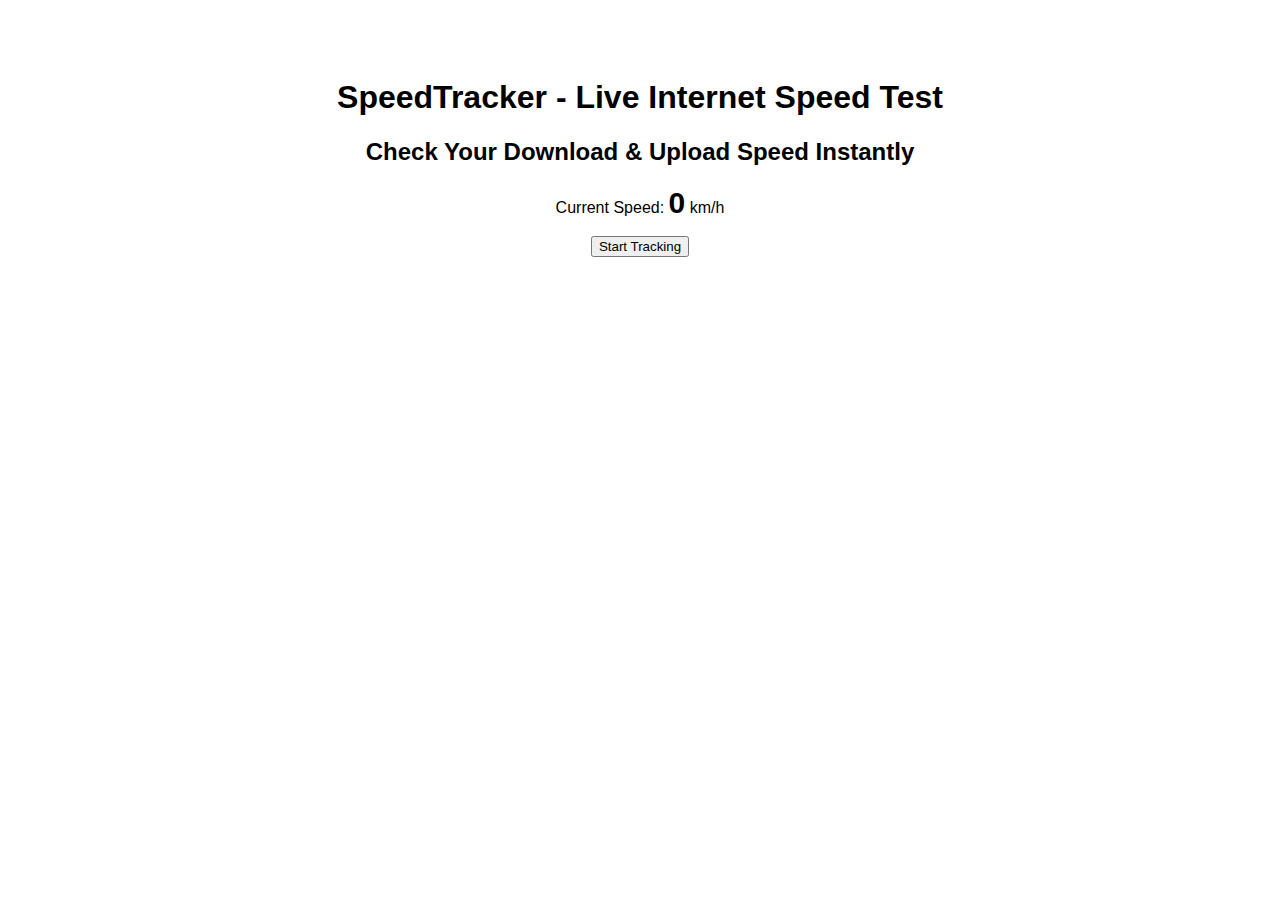
<file: index.html>
<!DOCTYPE html>
<html lang="en">
<head>
    <meta charset="UTF-8">
    <meta name="viewport" content="width=device-width, initial-scale=1.0">

    <link rel="icon" type="image/png" href="/favicon.png">
    
    <!-- ✅ Optimized Title for SEO -->
    <title>SpeedTracker - Free Internet Speed Test | Fast & Accurate</title>

    <!-- ✅ Meta Description for Better Search Ranking -->
    <meta name="description" content="SpeedTracker is a fast and accurate internet speed test tool. Instantly check your download, upload speed, latency, and network stability.">

    <!-- ✅ Keywords (Google ignores it, but useful for some search engines) -->
    <meta name="keywords" content="internet speed test, speed tracker, check internet speed, fast internet test, online speed test">

    <!-- ✅ Open Graph Tags for Social Media Sharing -->
    <meta property="og:title" content="SpeedTracker - Free & Fast Internet Speed Test" />
    <meta property="og:description" content="Test your internet speed with SpeedTracker. Get real-time results in Mbps, latency, and stability." />
    <meta property="og:image" content="https://speedtracker.in/logo.png" />
    <meta property="og:url" content="https://speedtracker.in/" />

    <!-- ✅ Twitter Card Tags -->
    <meta name="twitter:card" content="summary_large_image">
    <meta name="twitter:title" content="SpeedTracker - Free & Fast Internet Speed Test">
    <meta name="twitter:description" content="SpeedTracker helps you check internet speed in real-time. Get accurate Mbps, latency, and stability results.">
    <meta name="twitter:image" content="https://speedtracker.in/logo.png">

    <!-- ✅ Structured Data for Google -->
    <script type="application/ld+json">
    {
      "@context": "https://schema.org",
      "@type": "WebSite",
      "name": "SpeedTracker",
      "url": "https://speedtracker.in",
      "description":  "SpeedTracker is a free and accurate tool to check internet speed in Mbps, latency, and network stability."
    }
    </script>

    <!-- Google tag (gtag.js) -->
    <script async src="https://www.googletagmanager.com/gtag/js?id=G-W81G5SCY8X"></script>
    <script>
      window.dataLayer = window.dataLayer || [];
      function gtag(){dataLayer.push(arguments);}
      gtag('js', new Date());

      gtag('config', 'G-W81G5SCY8X');
    </script>

    <style>
        body { font-family: Arial, sans-serif; text-align: center; padding: 50px; }
        #speed { font-size: 30px; font-weight: bold; }
    </style>
</head>
<body>
    <!-- ✅ Proper Use of Heading Tags -->
    <h1>SpeedTracker - Live Internet Speed Test</h1>
    <h2>Check Your Download & Upload Speed Instantly</h2>

    <p>Current Speed: <span id="speed">0</span> km/h</p>
    <button onclick="getSpeed()" aria-label="Start Internet Speed Tracking">Start Tracking</button>

    <script>
        function getSpeed() {
            if (navigator.geolocation) {
                navigator.geolocation.watchPosition(
                    function(position) {
                        let speed = position.coords.speed || 0;
                        document.getElementById("speed").innerText = (speed * 3.6).toFixed(2); // Convert m/s to km/h
                    },
                    function(error) {
                        alert("Error: " + error.message);
                    },
                    { enableHighAccuracy: true }
                );
            } else {
                alert("Geolocation is not supported by your browser.");
            }
        }
    </script>
</body>
</html>
</file>
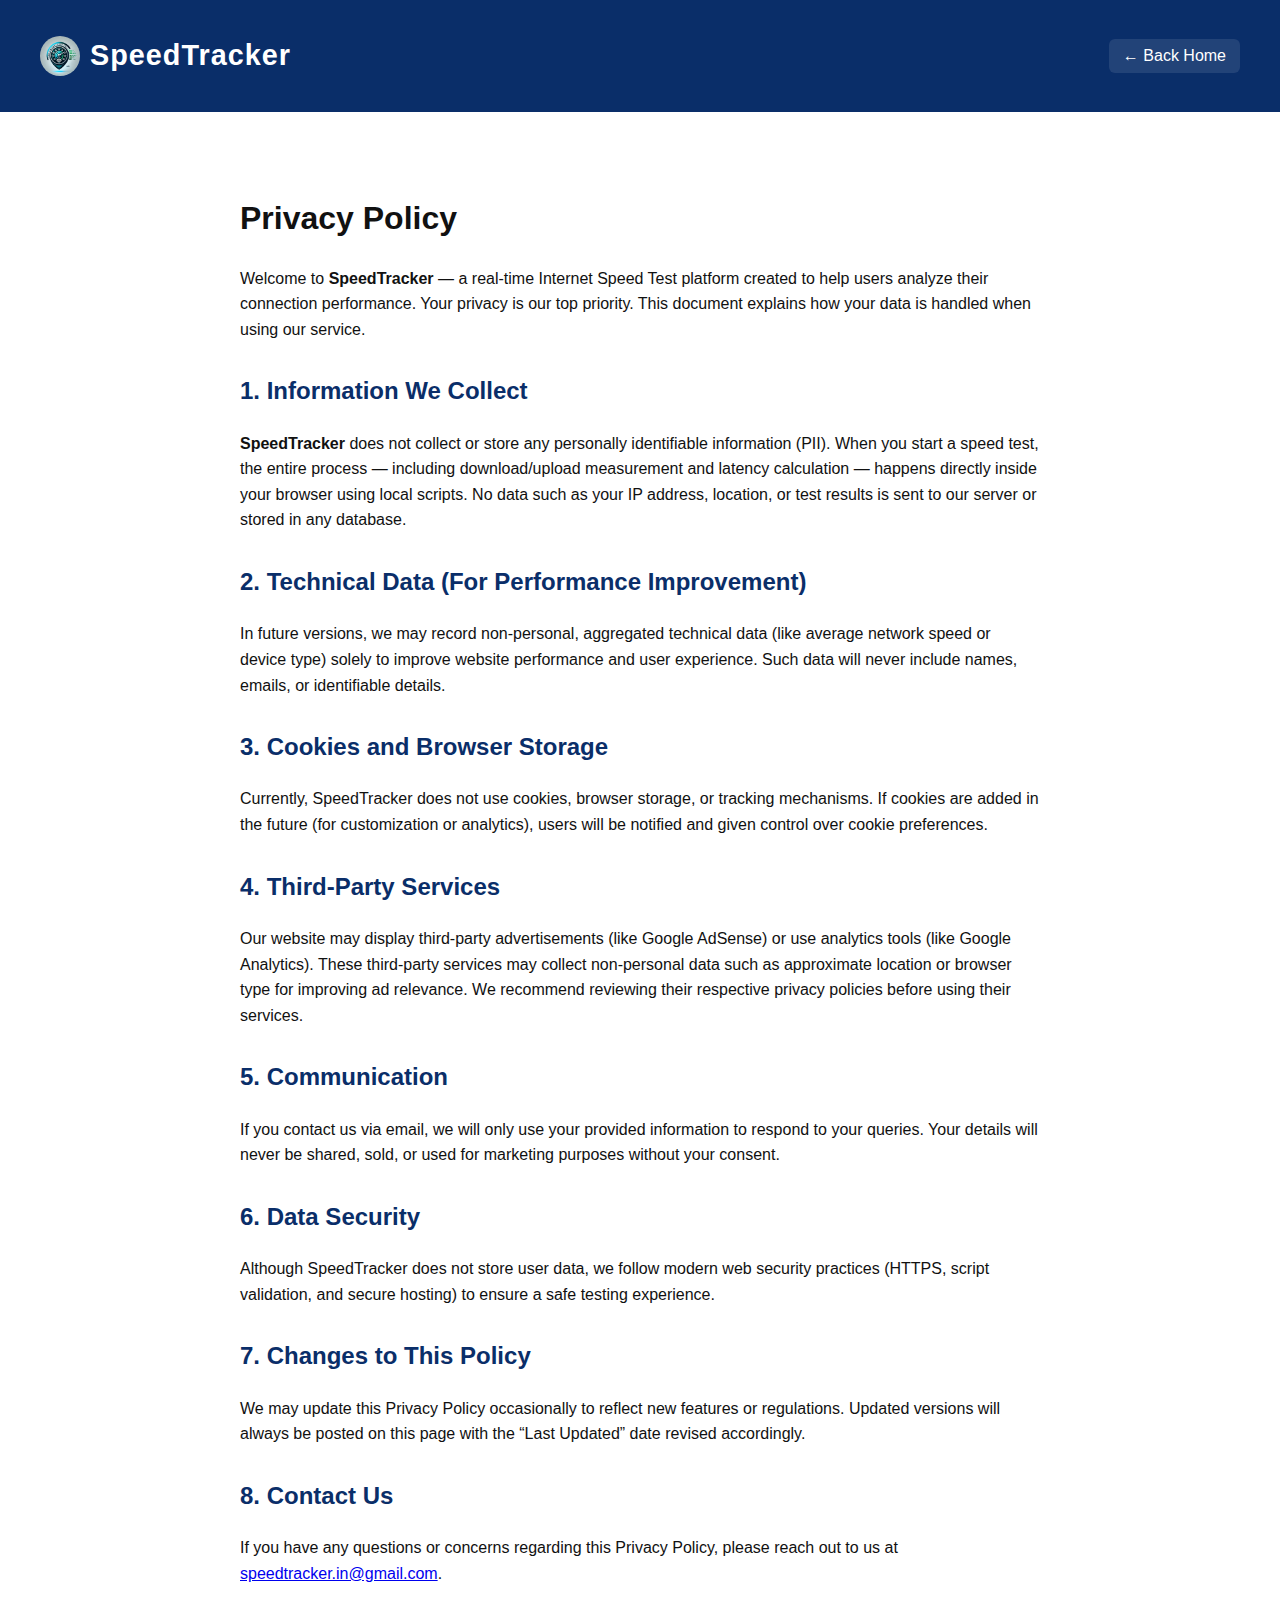
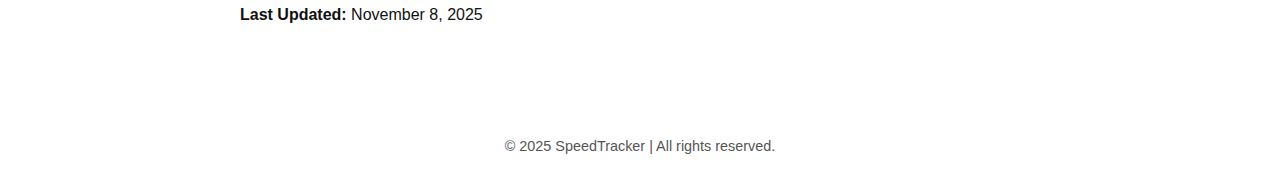
<file: privacy.html>
<!DOCTYPE html>
<html lang="en">
<head>
  <meta charset="UTF-8">
  <meta name="viewport" content="width=device-width, initial-scale=1.0">
  <title>SpeedTracker | Privacy Policy</title>
  <style>
    body {
      margin: 0;
      font-family: 'Segoe UI', Tahoma, Geneva, Verdana, sans-serif;
      background-color: #ffffff;
      color: #111;
    }
    header {
      background-color: #0a2e69;
      color: white;
      padding: 20px 40px;
      display: flex;
      align-items: center;
      justify-content: space-between;
    }
    header .logo {
      display: flex;
      align-items: center;
      gap: 10px;
    }
    header img {
      width: 40px;
      height: 40px;
      border-radius: 50%;
    }
    header h1 {
      font-size: 1.8rem;
      letter-spacing: 1px;
    }
    .back-home {
      text-decoration: none;
      color: white;
      font-size: 1rem;
      display: flex;
      align-items: center;
      gap: 5px;
      background-color: rgba(255,255,255,0.1);
      padding: 8px 14px;
      border-radius: 6px;
      transition: background-color 0.3s;
    }
    .back-home:hover {
      background-color: rgba(255,255,255,0.25);
    }
    main {
      max-width: 800px;
      margin: 40px auto;
      padding: 20px;
      line-height: 1.6;
    }
    h2 {
      color: #0a2e69;
      margin-top: 30px;
    }
    footer {
      text-align: center;
      padding: 20px;
      font-size: 0.9rem;
      color: #555;
    }
  </style>
</head>
<body>
  <header>
    <div class="logo">
      <img src="/favicon.png" alt="SpeedTracker Logo">
      <h1>SpeedTracker</h1>
    </div>
    <a href="/index.html" class="back-home">← Back Home</a>
  </header>

  <main>
  <h1>Privacy Policy</h1>

  <p>Welcome to <strong>SpeedTracker</strong> — a real-time Internet Speed Test platform created to help users analyze their connection performance. 
  Your privacy is our top priority. This document explains how your data is handled when using our service.</p>

  <h2>1. Information We Collect</h2>
  <p><strong>SpeedTracker</strong> does not collect or store any personally identifiable information (PII). 
  When you start a speed test, the entire process — including download/upload measurement and latency calculation — happens directly inside your browser using local scripts. 
  No data such as your IP address, location, or test results is sent to our server or stored in any database.</p>

  <h2>2. Technical Data (For Performance Improvement)</h2>
  <p>In future versions, we may record non-personal, aggregated technical data (like average network speed or device type) solely to improve website performance and user experience. 
  Such data will never include names, emails, or identifiable details.</p>

  <h2>3. Cookies and Browser Storage</h2>
  <p>Currently, SpeedTracker does not use cookies, browser storage, or tracking mechanisms. 
  If cookies are added in the future (for customization or analytics), users will be notified and given control over cookie preferences.</p>

  <h2>4. Third-Party Services</h2>
  <p>Our website may display third-party advertisements (like Google AdSense) or use analytics tools (like Google Analytics). 
  These third-party services may collect non-personal data such as approximate location or browser type for improving ad relevance. 
  We recommend reviewing their respective privacy policies before using their services.</p>

  <h2>5. Communication</h2>
  <p>If you contact us via email, we will only use your provided information to respond to your queries. 
  Your details will never be shared, sold, or used for marketing purposes without your consent.</p>

  <h2>6. Data Security</h2>
  <p>Although SpeedTracker does not store user data, we follow modern web security practices (HTTPS, script validation, and secure hosting) to ensure a safe testing experience.</p>

  <h2>7. Changes to This Policy</h2>
  <p>We may update this Privacy Policy occasionally to reflect new features or regulations. 
  Updated versions will always be posted on this page with the “Last Updated” date revised accordingly.</p>

  <h2>8. Contact Us</h2>
  <p>If you have any questions or concerns regarding this Privacy Policy, please reach out to us at 
  <a href="mailto:speedtracker.in@gmail.com">speedtracker.in@gmail.com</a>.</p>

  <p><strong>Last Updated:</strong> November 8, 2025</p>
  </main>

  <footer>
    <p>© 2025 SpeedTracker | All rights reserved.</p>
  </footer>
</body>
</html>
</file>
